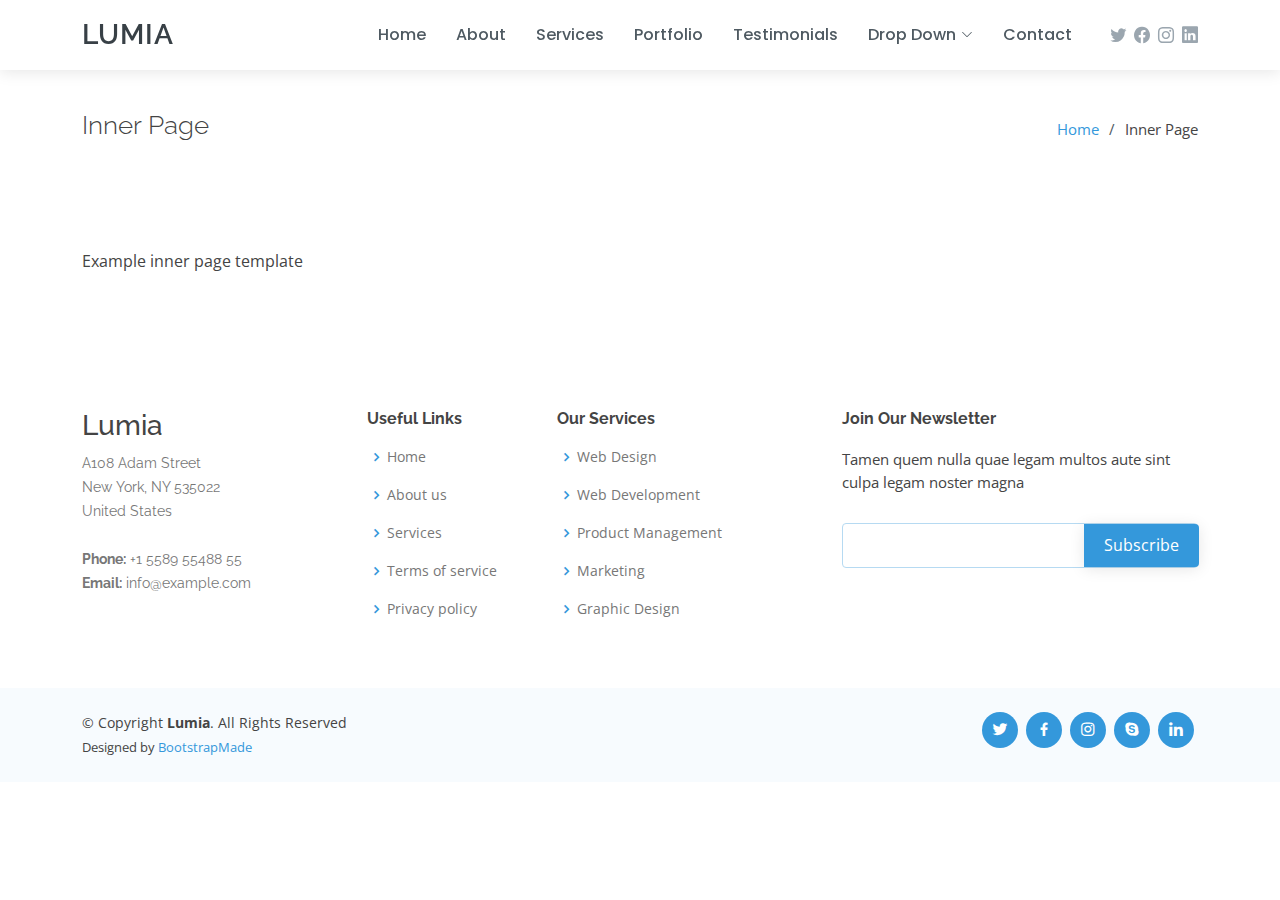
<file: Lumia/inner-page.html>
<!DOCTYPE html>
<html lang="en">

<head>
  <meta charset="utf-8">
  <meta content="width=device-width, initial-scale=1.0" name="viewport">

  <title>Inner Page - Lumia Bootstrap Template</title>
  <meta content="" name="description">
  <meta content="" name="keywords">

  <!-- Favicons -->
  <link href="assets/img/favicon.png" rel="icon">
  <link href="assets/img/apple-touch-icon.png" rel="apple-touch-icon">

  <!-- Google Fonts -->
  <link href="https://fonts.googleapis.com/css?family=Open+Sans:300,300i,400,400i,600,600i,700,700i|Raleway:300,300i,400,400i,500,500i,600,600i,700,700i|Poppins:300,300i,400,400i,500,500i,600,600i,700,700i" rel="stylesheet">

  <!-- Vendor CSS Files -->
  <link href="assets/vendor/bootstrap/css/bootstrap.min.css" rel="stylesheet">
  <link href="assets/vendor/bootstrap-icons/bootstrap-icons.css" rel="stylesheet">
  <link href="assets/vendor/boxicons/css/boxicons.min.css" rel="stylesheet">
  <link href="assets/vendor/glightbox/css/glightbox.min.css" rel="stylesheet">
  <link href="assets/vendor/swiper/swiper-bundle.min.css" rel="stylesheet">

  <!-- Template Main CSS File -->
  <link href="assets/css/style.css" rel="stylesheet">

  <!-- =======================================================
  * Template Name: Lumia - v4.5.0
  * Template URL: https://bootstrapmade.com/lumia-bootstrap-business-template/
  * Author: BootstrapMade.com
  * License: https://bootstrapmade.com/license/
  ======================================================== -->
</head>

<body>

  <!-- ======= Header ======= -->
  <header id="header" class="fixed-top d-flex align-items-center">
    <div class="container d-flex align-items-center">

      <div class="logo me-auto">
        <h1><a href="index.html">Lumia</a></h1>
        <!-- Uncomment below if you prefer to use an image logo -->
        <!-- <a href="index.html"><img src="assets/img/logo.png" alt="" class="img-fluid"></a>-->
      </div>

      <nav id="navbar" class="navbar order-last order-lg-0">
        <ul>
          <li><a class="nav-link scrollto " href="#hero">Home</a></li>
          <li><a class="nav-link scrollto" href="#about">About</a></li>
          <li><a class="nav-link scrollto" href="#services">Services</a></li>
          <li><a class="nav-link scrollto " href="#portfolio">Portfolio</a></li>
          <li><a class="nav-link scrollto" href="#testimonials">Testimonials</a></li>
          <li class="dropdown"><a href="#"><span>Drop Down</span> <i class="bi bi-chevron-down"></i></a>
            <ul>
              <li><a href="#">Drop Down 1</a></li>
              <li class="dropdown"><a href="#"><span>Deep Drop Down</span> <i class="bi bi-chevron-right"></i></a>
                <ul>
                  <li><a href="#">Deep Drop Down 1</a></li>
                  <li><a href="#">Deep Drop Down 2</a></li>
                  <li><a href="#">Deep Drop Down 3</a></li>
                  <li><a href="#">Deep Drop Down 4</a></li>
                  <li><a href="#">Deep Drop Down 5</a></li>
                </ul>
              </li>
              <li><a href="#">Drop Down 2</a></li>
              <li><a href="#">Drop Down 3</a></li>
              <li><a href="#">Drop Down 4</a></li>
            </ul>
          </li>
          <li><a class="nav-link scrollto" href="#contact">Contact</a></li>
        </ul>
        <i class="bi bi-list mobile-nav-toggle"></i>
      </nav><!-- .navbar -->

      <div class="header-social-links d-flex align-items-center">
        <a href="#" class="twitter"><i class="bi bi-twitter"></i></a>
        <a href="#" class="facebook"><i class="bi bi-facebook"></i></a>
        <a href="#" class="instagram"><i class="bi bi-instagram"></i></a>
        <a href="#" class="linkedin"><i class="bi bi-linkedin"></i></i></a>
      </div>

    </div>
  </header><!-- End Header -->

  <main id="main">

    <!-- ======= Breadcrumbs ======= -->
    <section class="breadcrumbs">
      <div class="container">

        <div class="d-flex justify-content-between align-items-center">
          <h2>Inner Page</h2>
          <ol>
            <li><a href="index.html">Home</a></li>
            <li>Inner Page</li>
          </ol>
        </div>

      </div>
    </section><!-- End Breadcrumbs -->

    <section class="inner-page">
      <div class="container">
        <p>
          Example inner page template
        </p>
      </div>
    </section>

  </main><!-- End #main -->

  <!-- ======= Footer ======= -->
  <footer id="footer">

    <div class="footer-top">
      <div class="container">
        <div class="row">

          <div class="col-lg-3 col-md-6 footer-contact">
            <h3>Lumia</h3>
            <p>
              A108 Adam Street <br>
              New York, NY 535022<br>
              United States <br><br>
              <strong>Phone:</strong> +1 5589 55488 55<br>
              <strong>Email:</strong> info@example.com<br>
            </p>
          </div>

          <div class="col-lg-2 col-md-6 footer-links">
            <h4>Useful Links</h4>
            <ul>
              <li><i class="bx bx-chevron-right"></i> <a href="#">Home</a></li>
              <li><i class="bx bx-chevron-right"></i> <a href="#">About us</a></li>
              <li><i class="bx bx-chevron-right"></i> <a href="#">Services</a></li>
              <li><i class="bx bx-chevron-right"></i> <a href="#">Terms of service</a></li>
              <li><i class="bx bx-chevron-right"></i> <a href="#">Privacy policy</a></li>
            </ul>
          </div>

          <div class="col-lg-3 col-md-6 footer-links">
            <h4>Our Services</h4>
            <ul>
              <li><i class="bx bx-chevron-right"></i> <a href="#">Web Design</a></li>
              <li><i class="bx bx-chevron-right"></i> <a href="#">Web Development</a></li>
              <li><i class="bx bx-chevron-right"></i> <a href="#">Product Management</a></li>
              <li><i class="bx bx-chevron-right"></i> <a href="#">Marketing</a></li>
              <li><i class="bx bx-chevron-right"></i> <a href="#">Graphic Design</a></li>
            </ul>
          </div>

          <div class="col-lg-4 col-md-6 footer-newsletter">
            <h4>Join Our Newsletter</h4>
            <p>Tamen quem nulla quae legam multos aute sint culpa legam noster magna</p>
            <form action="" method="post">
              <input type="email" name="email"><input type="submit" value="Subscribe">
            </form>
          </div>

        </div>
      </div>
    </div>

    <div class="container d-md-flex py-4">

      <div class="me-md-auto text-center text-md-start">
        <div class="copyright">
          &copy; Copyright <strong><span>Lumia</span></strong>. All Rights Reserved
        </div>
        <div class="credits">
          <!-- All the links in the footer should remain intact. -->
          <!-- You can delete the links only if you purchased the pro version. -->
          <!-- Licensing information: https://bootstrapmade.com/license/ -->
          <!-- Purchase the pro version with working PHP/AJAX contact form: https://bootstrapmade.com/lumia-bootstrap-business-template/ -->
          Designed by <a href="https://bootstrapmade.com/">BootstrapMade</a>
        </div>
      </div>
      <div class="social-links text-center text-md-right pt-3 pt-md-0">
        <a href="#" class="twitter"><i class="bx bxl-twitter"></i></a>
        <a href="#" class="facebook"><i class="bx bxl-facebook"></i></a>
        <a href="#" class="instagram"><i class="bx bxl-instagram"></i></a>
        <a href="#" class="google-plus"><i class="bx bxl-skype"></i></a>
        <a href="#" class="linkedin"><i class="bx bxl-linkedin"></i></a>
      </div>
    </div>
  </footer><!-- End Footer -->

  <a href="#" class="back-to-top d-flex align-items-center justify-content-center"><i class="bi bi-arrow-up-short"></i></a>

  <!-- Vendor JS Files -->
  <script src="assets/vendor/bootstrap/js/bootstrap.bundle.min.js"></script>
  <script src="assets/vendor/glightbox/js/glightbox.min.js"></script>
  <script src="assets/vendor/isotope-layout/isotope.pkgd.min.js"></script>
  <script src="assets/vendor/php-email-form/validate.js"></script>
  <script src="assets/vendor/purecounter/purecounter.js"></script>
  <script src="assets/vendor/swiper/swiper-bundle.min.js"></script>
  <script src="assets/vendor/waypoints/noframework.waypoints.js"></script>

  <!-- Template Main JS File -->
  <script src="assets/js/main.js"></script>

</body>

</html>
</file>
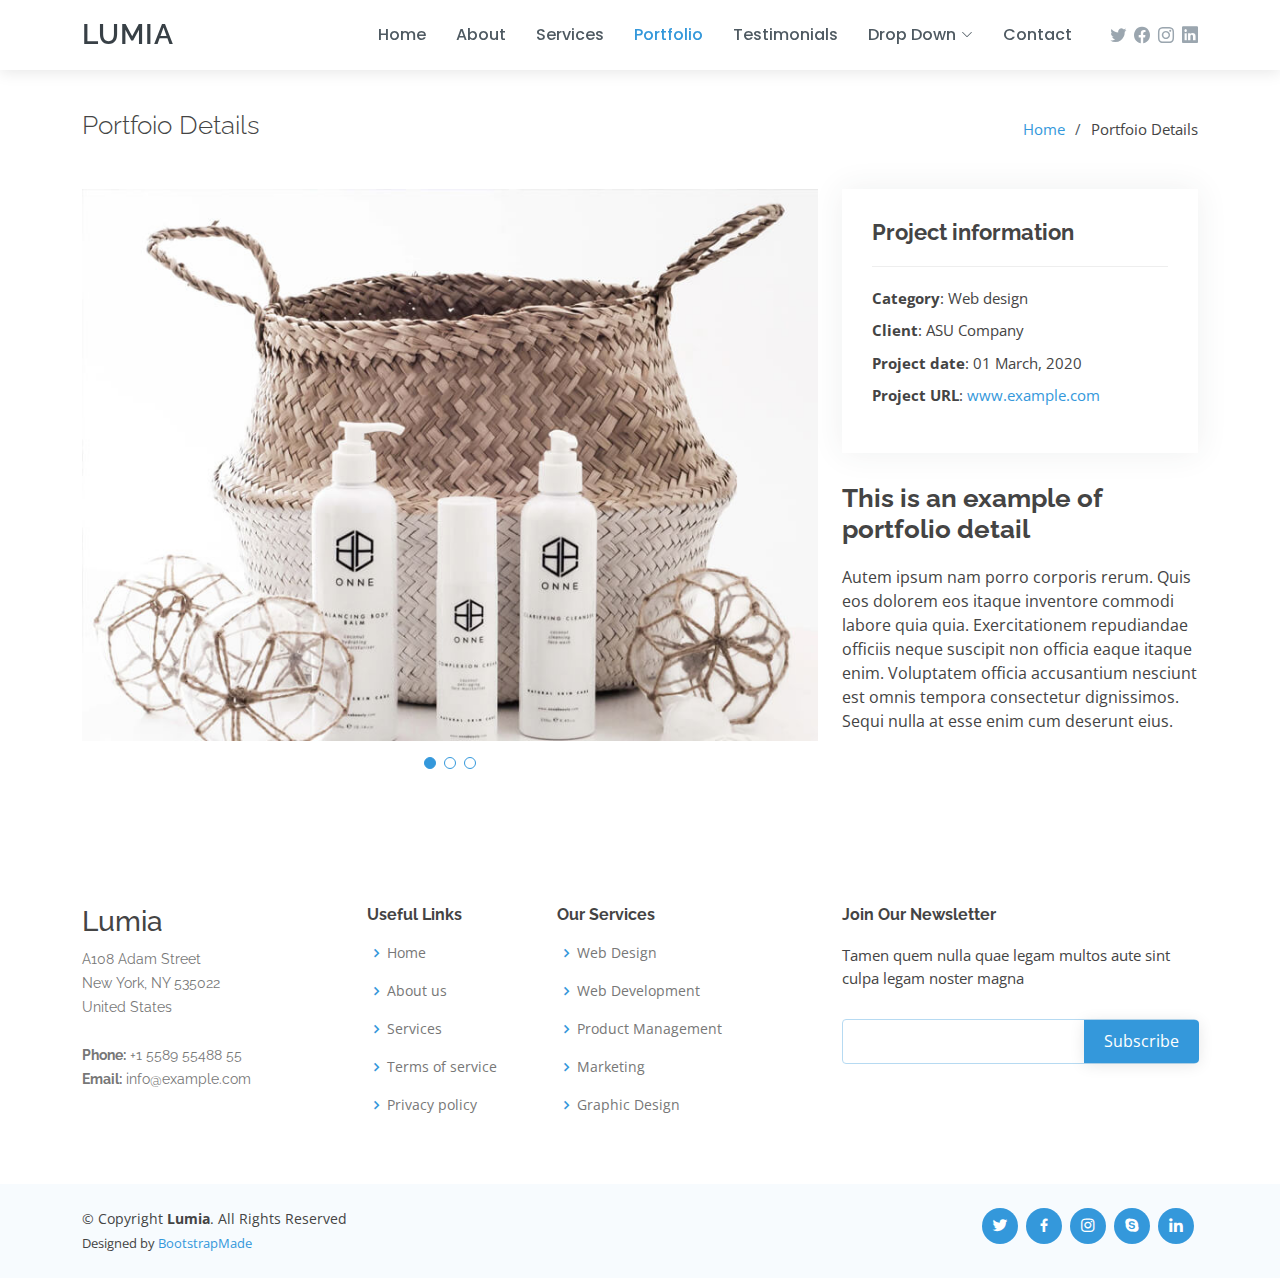
<file: Lumia/portfolio-details.html>
<!DOCTYPE html>
<html lang="en">

<head>
  <meta charset="utf-8">
  <meta content="width=device-width, initial-scale=1.0" name="viewport">

  <title>Portfolio Details - Lumia Bootstrap Template</title>
  <meta content="" name="description">
  <meta content="" name="keywords">

  <!-- Favicons -->
  <link href="assets/img/favicon.png" rel="icon">
  <link href="assets/img/apple-touch-icon.png" rel="apple-touch-icon">

  <!-- Google Fonts -->
  <link href="https://fonts.googleapis.com/css?family=Open+Sans:300,300i,400,400i,600,600i,700,700i|Raleway:300,300i,400,400i,500,500i,600,600i,700,700i|Poppins:300,300i,400,400i,500,500i,600,600i,700,700i" rel="stylesheet">

  <!-- Vendor CSS Files -->
  <link href="assets/vendor/bootstrap/css/bootstrap.min.css" rel="stylesheet">
  <link href="assets/vendor/bootstrap-icons/bootstrap-icons.css" rel="stylesheet">
  <link href="assets/vendor/boxicons/css/boxicons.min.css" rel="stylesheet">
  <link href="assets/vendor/glightbox/css/glightbox.min.css" rel="stylesheet">
  <link href="assets/vendor/swiper/swiper-bundle.min.css" rel="stylesheet">

  <!-- Template Main CSS File -->
  <link href="assets/css/style.css" rel="stylesheet">

  <!-- =======================================================
  * Template Name: Lumia - v4.5.0
  * Template URL: https://bootstrapmade.com/lumia-bootstrap-business-template/
  * Author: BootstrapMade.com
  * License: https://bootstrapmade.com/license/
  ======================================================== -->
</head>

<body>

  <!-- ======= Header ======= -->
  <header id="header" class="fixed-top d-flex align-items-center">
    <div class="container d-flex align-items-center">

      <div class="logo me-auto">
        <h1><a href="index.html">Lumia</a></h1>
        <!-- Uncomment below if you prefer to use an image logo -->
        <!-- <a href="index.html"><img src="assets/img/logo.png" alt="" class="img-fluid"></a>-->
      </div>

      <nav id="navbar" class="navbar order-last order-lg-0">
        <ul>
          <li><a class="nav-link scrollto " href="#hero">Home</a></li>
          <li><a class="nav-link scrollto" href="#about">About</a></li>
          <li><a class="nav-link scrollto" href="#services">Services</a></li>
          <li><a class="nav-link scrollto active" href="#portfolio">Portfolio</a></li>
          <li><a class="nav-link scrollto" href="#testimonials">Testimonials</a></li>
          <li class="dropdown"><a href="#"><span>Drop Down</span> <i class="bi bi-chevron-down"></i></a>
            <ul>
              <li><a href="#">Drop Down 1</a></li>
              <li class="dropdown"><a href="#"><span>Deep Drop Down</span> <i class="bi bi-chevron-right"></i></a>
                <ul>
                  <li><a href="#">Deep Drop Down 1</a></li>
                  <li><a href="#">Deep Drop Down 2</a></li>
                  <li><a href="#">Deep Drop Down 3</a></li>
                  <li><a href="#">Deep Drop Down 4</a></li>
                  <li><a href="#">Deep Drop Down 5</a></li>
                </ul>
              </li>
              <li><a href="#">Drop Down 2</a></li>
              <li><a href="#">Drop Down 3</a></li>
              <li><a href="#">Drop Down 4</a></li>
            </ul>
          </li>
          <li><a class="nav-link scrollto" href="#contact">Contact</a></li>
        </ul>
        <i class="bi bi-list mobile-nav-toggle"></i>
      </nav><!-- .navbar -->

      <div class="header-social-links d-flex align-items-center">
        <a href="#" class="twitter"><i class="bi bi-twitter"></i></a>
        <a href="#" class="facebook"><i class="bi bi-facebook"></i></a>
        <a href="#" class="instagram"><i class="bi bi-instagram"></i></a>
        <a href="#" class="linkedin"><i class="bi bi-linkedin"></i></i></a>
      </div>

    </div>
  </header><!-- End Header -->

  <main id="main">

    <!-- ======= Breadcrumbs ======= -->
    <section id="breadcrumbs" class="breadcrumbs">
      <div class="container">

        <div class="d-flex justify-content-between align-items-center">
          <h2>Portfoio Details</h2>
          <ol>
            <li><a href="index.html">Home</a></li>
            <li>Portfoio Details</li>
          </ol>
        </div>

      </div>
    </section><!-- End Breadcrumbs -->

    <!-- ======= Portfolio Details Section ======= -->
    <section id="portfolio-details" class="portfolio-details">
      <div class="container">

        <div class="row gy-4">

          <div class="col-lg-8">
            <div class="portfolio-details-slider swiper">
              <div class="swiper-wrapper align-items-center">

                <div class="swiper-slide">
                  <img src="assets/img/portfolio/portfolio-1.jpg" alt="">
                </div>

                <div class="swiper-slide">
                  <img src="assets/img/portfolio/portfolio-2.jpg" alt="">
                </div>

                <div class="swiper-slide">
                  <img src="assets/img/portfolio/portfolio-3.jpg" alt="">
                </div>

              </div>
              <div class="swiper-pagination"></div>
            </div>
          </div>

          <div class="col-lg-4">
            <div class="portfolio-info">
              <h3>Project information</h3>
              <ul>
                <li><strong>Category</strong>: Web design</li>
                <li><strong>Client</strong>: ASU Company</li>
                <li><strong>Project date</strong>: 01 March, 2020</li>
                <li><strong>Project URL</strong>: <a href="#">www.example.com</a></li>
              </ul>
            </div>
            <div class="portfolio-description">
              <h2>This is an example of portfolio detail</h2>
              <p>
                Autem ipsum nam porro corporis rerum. Quis eos dolorem eos itaque inventore commodi labore quia quia. Exercitationem repudiandae officiis neque suscipit non officia eaque itaque enim. Voluptatem officia accusantium nesciunt est omnis tempora consectetur dignissimos. Sequi nulla at esse enim cum deserunt eius.
              </p>
            </div>
          </div>

        </div>

      </div>
    </section><!-- End Portfolio Details Section -->

  </main><!-- End #main -->

  <!-- ======= Footer ======= -->
  <footer id="footer">

    <div class="footer-top">
      <div class="container">
        <div class="row">

          <div class="col-lg-3 col-md-6 footer-contact">
            <h3>Lumia</h3>
            <p>
              A108 Adam Street <br>
              New York, NY 535022<br>
              United States <br><br>
              <strong>Phone:</strong> +1 5589 55488 55<br>
              <strong>Email:</strong> info@example.com<br>
            </p>
          </div>

          <div class="col-lg-2 col-md-6 footer-links">
            <h4>Useful Links</h4>
            <ul>
              <li><i class="bx bx-chevron-right"></i> <a href="#">Home</a></li>
              <li><i class="bx bx-chevron-right"></i> <a href="#">About us</a></li>
              <li><i class="bx bx-chevron-right"></i> <a href="#">Services</a></li>
              <li><i class="bx bx-chevron-right"></i> <a href="#">Terms of service</a></li>
              <li><i class="bx bx-chevron-right"></i> <a href="#">Privacy policy</a></li>
            </ul>
          </div>

          <div class="col-lg-3 col-md-6 footer-links">
            <h4>Our Services</h4>
            <ul>
              <li><i class="bx bx-chevron-right"></i> <a href="#">Web Design</a></li>
              <li><i class="bx bx-chevron-right"></i> <a href="#">Web Development</a></li>
              <li><i class="bx bx-chevron-right"></i> <a href="#">Product Management</a></li>
              <li><i class="bx bx-chevron-right"></i> <a href="#">Marketing</a></li>
              <li><i class="bx bx-chevron-right"></i> <a href="#">Graphic Design</a></li>
            </ul>
          </div>

          <div class="col-lg-4 col-md-6 footer-newsletter">
            <h4>Join Our Newsletter</h4>
            <p>Tamen quem nulla quae legam multos aute sint culpa legam noster magna</p>
            <form action="" method="post">
              <input type="email" name="email"><input type="submit" value="Subscribe">
            </form>
          </div>

        </div>
      </div>
    </div>

    <div class="container d-md-flex py-4">

      <div class="me-md-auto text-center text-md-start">
        <div class="copyright">
          &copy; Copyright <strong><span>Lumia</span></strong>. All Rights Reserved
        </div>
        <div class="credits">
          <!-- All the links in the footer should remain intact. -->
          <!-- You can delete the links only if you purchased the pro version. -->
          <!-- Licensing information: https://bootstrapmade.com/license/ -->
          <!-- Purchase the pro version with working PHP/AJAX contact form: https://bootstrapmade.com/lumia-bootstrap-business-template/ -->
          Designed by <a href="https://bootstrapmade.com/">BootstrapMade</a>
        </div>
      </div>
      <div class="social-links text-center text-md-right pt-3 pt-md-0">
        <a href="#" class="twitter"><i class="bx bxl-twitter"></i></a>
        <a href="#" class="facebook"><i class="bx bxl-facebook"></i></a>
        <a href="#" class="instagram"><i class="bx bxl-instagram"></i></a>
        <a href="#" class="google-plus"><i class="bx bxl-skype"></i></a>
        <a href="#" class="linkedin"><i class="bx bxl-linkedin"></i></a>
      </div>
    </div>
  </footer><!-- End Footer -->

  <a href="#" class="back-to-top d-flex align-items-center justify-content-center"><i class="bi bi-arrow-up-short"></i></a>

  <!-- Vendor JS Files -->
  <script src="assets/vendor/bootstrap/js/bootstrap.bundle.min.js"></script>
  <script src="assets/vendor/glightbox/js/glightbox.min.js"></script>
  <script src="assets/vendor/isotope-layout/isotope.pkgd.min.js"></script>
  <script src="assets/vendor/php-email-form/validate.js"></script>
  <script src="assets/vendor/purecounter/purecounter.js"></script>
  <script src="assets/vendor/swiper/swiper-bundle.min.js"></script>
  <script src="assets/vendor/waypoints/noframework.waypoints.js"></script>

  <!-- Template Main JS File -->
  <script src="assets/js/main.js"></script>

</body>

</html>
</file>
<file: Lumia/assets/css/style.css>
/**
* Template Name: Lumia - v4.5.0
* Template URL: https://bootstrapmade.com/lumia-bootstrap-business-template/
* Author: BootstrapMade.com
* License: https://bootstrapmade.com/license/
*/

/*--------------------------------------------------------------
# General
--------------------------------------------------------------*/
body {
  font-family: "Open Sans", sans-serif;
  color: #444444;
}

a {
  color: #3498db;
  text-decoration: none;
}

a:hover {
  color: #5faee3;
  text-decoration: none;
}

h1, h2, h3, h4, h5, h6 {
  font-family: "Raleway", sans-serif;
}

/*--------------------------------------------------------------
# Back to top button
--------------------------------------------------------------*/
.back-to-top {
  position: fixed;
  visibility: hidden;
  opacity: 0;
  right: 15px;
  bottom: 15px;
  z-index: 996;
  background: #3498db;
  width: 40px;
  height: 40px;
  border-radius: 4px;
  transition: all 0.4s;
}
.back-to-top i {
  font-size: 28px;
  color: #fff;
  line-height: 0;
}
.back-to-top:hover {
  background: #57aae1;
  color: #fff;
}
.back-to-top.active {
  visibility: visible;
  opacity: 1;
}

/*--------------------------------------------------------------
# Header
--------------------------------------------------------------*/
#header {
  height: 70px;
  transition: all 0.5s;
  z-index: 997;
  transition: all 0.5s;
  background: #fff;
  box-shadow: 0px 2px 15px rgba(0, 0, 0, 0.1);
}
#header .logo h1 {
  font-size: 28px;
  margin: 0;
  font-weight: 600;
  letter-spacing: 1px;
  text-transform: uppercase;
  color: #384046;
}
#header .logo h1 a, #header .logo h1 a:hover {
  color: #384046;
  text-decoration: none;
}
#header .logo img {
  max-height: 40px;
}

/*--------------------------------------------------------------
# Header Social Links
--------------------------------------------------------------*/
.header-social-links {
  margin: 0 0 0 30px;
}
.header-social-links a {
  color: #9ba6af;
  padding-left: 8px;
  display: inline-block;
  line-height: 0px;
  transition: 0.3s;
}
.header-social-links a i {
  line-height: 0;
}
.header-social-links a:hover {
  color: #3498db;
}
@media (max-width: 768px) {
  .header-social-links {
    margin: 0 15px 0 0;
  }
}

/*--------------------------------------------------------------
# Navigation Menu
--------------------------------------------------------------*/
/**
* Desktop Navigation 
*/
.navbar {
  padding: 0;
}
.navbar ul {
  margin: 0;
  padding: 0;
  display: flex;
  list-style: none;
  align-items: center;
}
.navbar li {
  position: relative;
}
.navbar a, .navbar a:focus {
  display: flex;
  align-items: center;
  justify-content: space-between;
  padding: 10px 0 10px 30px;
  font-family: "Poppins", sans-serif;
  font-size: 16px;
  font-weight: 500;
  color: #4f5a62;
  white-space: nowrap;
  transition: 0.3s;
}
.navbar a i, .navbar a:focus i {
  font-size: 12px;
  line-height: 0;
  margin-left: 5px;
}
.navbar a:hover, .navbar .active, .navbar .active:focus, .navbar li:hover > a {
  color: #3498db;
}
.navbar .dropdown ul {
  display: block;
  position: absolute;
  left: 14px;
  top: calc(100% + 30px);
  margin: 0;
  padding: 10px 0;
  z-index: 99;
  opacity: 0;
  visibility: hidden;
  background: #fff;
  box-shadow: 0px 0px 30px rgba(127, 137, 161, 0.25);
  transition: 0.3s;
}
.navbar .dropdown ul li {
  min-width: 200px;
}
.navbar .dropdown ul a {
  padding: 10px 20px;
  font-size: 14px;
  font-weight: 400;
  color: #21262a;
}
.navbar .dropdown ul a i {
  font-size: 12px;
}
.navbar .dropdown ul a:hover, .navbar .dropdown ul .active:hover, .navbar .dropdown ul li:hover > a {
  color: #3498db;
}
.navbar .dropdown:hover > ul {
  opacity: 1;
  top: 100%;
  visibility: visible;
}
.navbar .dropdown .dropdown ul {
  top: 0;
  left: calc(100% - 30px);
  visibility: hidden;
}
.navbar .dropdown .dropdown:hover > ul {
  opacity: 1;
  top: 0;
  left: 100%;
  visibility: visible;
}
@media (max-width: 1366px) {
  .navbar .dropdown .dropdown ul {
    left: -90%;
  }
  .navbar .dropdown .dropdown:hover > ul {
    left: -100%;
  }
}

/**
* Mobile Navigation 
*/
.mobile-nav-toggle {
  color: #384046;
  font-size: 28px;
  cursor: pointer;
  display: none;
  line-height: 0;
  transition: 0.5s;
}
.mobile-nav-toggle.bi-x {
  color: #fff;
}

@media (max-width: 991px) {
  .mobile-nav-toggle {
    display: block;
  }

  .navbar ul {
    display: none;
  }
}
.navbar-mobile {
  position: fixed;
  overflow: hidden;
  top: 0;
  right: 0;
  left: 0;
  bottom: 0;
  background: rgba(33, 38, 42, 0.9);
  transition: 0.3s;
  z-index: 999;
}
.navbar-mobile .mobile-nav-toggle {
  position: absolute;
  top: 15px;
  right: 15px;
}
.navbar-mobile ul {
  display: block;
  position: absolute;
  top: 55px;
  right: 15px;
  bottom: 15px;
  left: 15px;
  padding: 10px 0;
  background-color: #fff;
  overflow-y: auto;
  transition: 0.3s;
}
.navbar-mobile a, .navbar-mobile a:focus {
  padding: 10px 20px;
  font-size: 15px;
  color: #384046;
}
.navbar-mobile a:hover, .navbar-mobile .active, .navbar-mobile li:hover > a {
  color: #3498db;
}
.navbar-mobile .getstarted, .navbar-mobile .getstarted:focus {
  margin: 15px;
}
.navbar-mobile .dropdown ul {
  position: static;
  display: none;
  margin: 10px 20px;
  padding: 10px 0;
  z-index: 99;
  opacity: 1;
  visibility: visible;
  background: #fff;
  box-shadow: 0px 0px 30px rgba(127, 137, 161, 0.25);
}
.navbar-mobile .dropdown ul li {
  min-width: 200px;
}
.navbar-mobile .dropdown ul a {
  padding: 10px 20px;
}
.navbar-mobile .dropdown ul a i {
  font-size: 12px;
}
.navbar-mobile .dropdown ul a:hover, .navbar-mobile .dropdown ul .active:hover, .navbar-mobile .dropdown ul li:hover > a {
  color: #3498db;
}
.navbar-mobile .dropdown > .dropdown-active {
  display: block;
}

/*--------------------------------------------------------------
# Hero Section
--------------------------------------------------------------*/
#hero {
  width: 100%;
  height: 60vh;
  background: url("../img/hero-bg.jpg") center center;
  background-size: cover;
  position: relative;
  margin-top: 70px;
  padding: 0;
}
#hero:before {
  content: "";
  background: rgba(56, 64, 70, 0.7);
  position: absolute;
  bottom: 0;
  top: 0;
  left: 0;
  right: 0;
}
#hero .container {
  z-index: 2;
}
#hero h1 {
  margin: 0 0 10px 0;
  font-size: 48px;
  font-weight: 700;
  line-height: 56px;
  color: #fff;
}
#hero h1 span {
  border-bottom: 4px solid #3498db;
}
#hero h2 {
  color: rgba(255, 255, 255, 0.8);
  margin-bottom: 30px;
  font-size: 24px;
}
#hero .btn-get-started {
  font-family: "Poppins", sans-serif;
  font-weight: 400;
  font-size: 13px;
  letter-spacing: 2px;
  display: inline-block;
  padding: 12px 28px;
  border-radius: 4px;
  transition: ease-in-out 0.3s;
  color: #fff;
  background: #3498db;
  text-transform: uppercase;
}
#hero .btn-get-started:hover {
  background: #4ea5e0;
}
@media (max-width: 992px) {
  #hero {
    height: calc(100vh - 70px);
  }
}
@media (max-width: 768px) {
  #hero h1 {
    font-size: 30px;
    line-height: 36px;
  }
  #hero h2 {
    font-size: 18px;
    line-height: 24px;
    margin-bottom: 30px;
  }
}

/*--------------------------------------------------------------
# Sections General
--------------------------------------------------------------*/
section {
  padding: 60px 0;
}

.section-bg {
  background-color: #f7fbfe;
}

.section-title {
  text-align: center;
  padding-bottom: 30px;
}
.section-title h2 {
  font-size: 32px;
  font-weight: 600;
  margin-bottom: 20px;
  padding-bottom: 20px;
  position: relative;
}
.section-title h2::before {
  content: "";
  position: absolute;
  display: block;
  width: 120px;
  height: 1px;
  background: #ddd;
  bottom: 1px;
  left: calc(50% - 60px);
}
.section-title h2::after {
  content: "";
  position: absolute;
  display: block;
  width: 40px;
  height: 3px;
  background: #3498db;
  bottom: 0;
  left: calc(50% - 20px);
}
.section-title p {
  margin-bottom: 0;
}

/*--------------------------------------------------------------
# What We Do
--------------------------------------------------------------*/
.what-we-do .icon-box {
  text-align: center;
  padding: 30px 20px;
  transition: all ease-in-out 0.3s;
  background: #fff;
}
.what-we-do .icon-box .icon {
  margin: 0 auto;
  width: 64px;
  height: 64px;
  background: #eaf4fb;
  border-radius: 50px;
  display: flex;
  align-items: center;
  justify-content: center;
  margin-bottom: 20px;
  transition: ease-in-out 0.3s;
}
.what-we-do .icon-box .icon i {
  color: #3498db;
  font-size: 28px;
}
.what-we-do .icon-box h4 {
  font-weight: 700;
  margin-bottom: 15px;
  font-size: 24px;
}
.what-we-do .icon-box h4 a {
  color: #384046;
  transition: ease-in-out 0.3s;
}
.what-we-do .icon-box p {
  line-height: 24px;
  font-size: 14px;
  margin-bottom: 0;
}
.what-we-do .icon-box:hover {
  border-color: #fff;
  box-shadow: 0px 0 25px 0 rgba(0, 0, 0, 0.1);
}
.what-we-do .icon-box:hover h4 a, .what-we-do .icon-box:hover .icon i {
  color: #3498db;
}

/*--------------------------------------------------------------
# About
--------------------------------------------------------------*/
.about {
  padding: 10px 0;
}
.about h3 {
  font-weight: 600;
  font-size: 32px;
}
.about ul {
  list-style: none;
  padding: 0;
  font-size: 15px;
}
.about ul li + li {
  margin-top: 10px;
}
.about ul li {
  position: relative;
  padding-left: 26px;
}
.about ul i {
  position: absolute;
  left: 0;
  top: 0;
  font-size: 22px;
  color: #3498db;
}
.about .icon-boxes {
  padding-top: 10px;
}
.about .icon-boxes h4 {
  font-size: 20px;
  font-weight: 700;
  margin-top: 5px;
}
.about .icon-boxes i {
  font-size: 48px;
  color: #3498db;
}
.about .icon-boxes p {
  font-size: 15px;
  color: #848484;
}

/*--------------------------------------------------------------
# Skills
--------------------------------------------------------------*/
.skills .progress {
  height: 60px;
  display: block;
  background: none;
  border-radius: 0;
}
.skills .progress .skill {
  padding: 10px 0;
  margin: 0 0 6px 0;
  text-transform: uppercase;
  display: block;
  font-weight: 600;
  font-family: "Poppins", sans-serif;
  color: #384046;
}
.skills .progress .skill .val {
  float: right;
  font-style: normal;
}
.skills .progress-bar-wrap {
  background: #e8eaec;
}
.skills .progress-bar {
  width: 1px;
  height: 10px;
  transition: 0.9s;
  background-color: #5faee3;
}

/*--------------------------------------------------------------
# Counts
--------------------------------------------------------------*/
.counts {
  background: white;
  padding: 30px 0 40px 0;
}
.counts .count-box {
  padding: 30px 30px 25px 30px;
  width: 100%;
  position: relative;
  text-align: center;
  background: #fff;
}
.counts .count-box i {
  position: absolute;
  top: -25px;
  left: 50%;
  transform: translateX(-50%);
  font-size: 20px;
  background: #3498db;
  padding: 12px;
  color: #fff;
  border-radius: 50px;
  display: inline-flex;
  align-items: center;
  justify-content: center;
  width: 48px;
  height: 48px;
}
.counts .count-box span {
  font-size: 36px;
  display: block;
  font-weight: 600;
  color: #124364;
}
.counts .count-box p {
  padding: 0;
  margin: 0;
  font-family: "Raleway", sans-serif;
  font-size: 14px;
}

/*--------------------------------------------------------------
# Services
--------------------------------------------------------------*/
.services .icon-box {
  padding: 30px;
  border-radius: 6px;
  background: #fff;
  transition: ease-in-out 0.3s;
}
.services .icon-box i {
  float: left;
  color: #3498db;
  font-size: 40px;
  line-height: 0;
}
.services .icon-box h4 {
  margin-left: 70px;
  font-weight: 700;
  margin-bottom: 15px;
  font-size: 18px;
}
.services .icon-box h4 a {
  color: #384046;
  transition: 0.3s;
}
.services .icon-box p {
  margin-left: 70px;
  line-height: 24px;
  font-size: 14px;
}
.services .icon-box:hover {
  box-shadow: 0px 2px 22px rgba(0, 0, 0, 0.08);
}
.services .icon-box:hover h4 a {
  color: #3498db;
}

/*--------------------------------------------------------------
# Portfolio
--------------------------------------------------------------*/
.portfolio {
  padding: 60px 0;
}
.portfolio #portfolio-flters {
  padding: 0;
  margin: 0 0 35px 0;
  list-style: none;
  text-align: center;
}
.portfolio #portfolio-flters li {
  cursor: pointer;
  margin: 0 15px 15px 0;
  display: inline-block;
  padding: 10px 20px;
  font-size: 12px;
  line-height: 20px;
  color: #444444;
  border-radius: 4px;
  text-transform: uppercase;
  background: #fff;
  margin-bottom: 5px;
  transition: all 0.3s ease-in-out;
}
.portfolio #portfolio-flters li:hover, .portfolio #portfolio-flters li.filter-active {
  background: #3498db;
  color: #fff;
}
.portfolio #portfolio-flters li:last-child {
  margin-right: 0;
}
.portfolio .portfolio-wrap {
  box-shadow: 0px 2px 12px rgba(0, 0, 0, 0.08);
  transition: 0.3s;
}
.portfolio .portfolio-wrap:hover {
  box-shadow: 0px 4px 14px rgba(0, 0, 0, 0.16);
}
.portfolio .portfolio-item {
  position: relative;
  height: 360px;
  overflow: hidden;
}
.portfolio .portfolio-item figure {
  background: #000;
  overflow: hidden;
  height: 240px;
  position: relative;
  border-radius: 4px 4px 0 0;
  margin: 0;
}
.portfolio .portfolio-item figure:hover img {
  opacity: 0.4;
  transition: 0.4s;
}
.portfolio .portfolio-item figure .link-preview, .portfolio .portfolio-item figure .link-details {
  position: absolute;
  display: flex;
  align-items: center;
  justify-content: center;
  opacity: 0;
  line-height: 0;
  text-align: center;
  width: 36px;
  height: 36px;
  background: #fff;
  border-radius: 50%;
  transition: all 0.2s linear;
  overflow: hidden;
  font-size: 20px;
}
.portfolio .portfolio-item figure .link-preview i, .portfolio .portfolio-item figure .link-details i {
  color: #384046;
  line-height: 0;
}
.portfolio .portfolio-item figure .link-preview:hover, .portfolio .portfolio-item figure .link-details:hover {
  background: #3498db;
}
.portfolio .portfolio-item figure .link-preview:hover i, .portfolio .portfolio-item figure .link-details:hover i {
  color: #fff;
}
.portfolio .portfolio-item figure .link-preview {
  left: calc(50% - 38px);
  top: calc(50% - 18px);
}
.portfolio .portfolio-item figure .link-details {
  right: calc(50% - 38px);
  top: calc(50% - 18px);
}
.portfolio .portfolio-item figure:hover .link-preview {
  opacity: 1;
  left: calc(50% - 44px);
}
.portfolio .portfolio-item figure:hover .link-details {
  opacity: 1;
  right: calc(50% - 44px);
}
.portfolio .portfolio-item .portfolio-info {
  background: #fff;
  text-align: center;
  padding: 30px;
  height: 90px;
  border-radius: 0 0 3px 3px;
}
.portfolio .portfolio-item .portfolio-info h4 {
  font-size: 18px;
  line-height: 1px;
  font-weight: 700;
  margin-bottom: 18px;
  padding-bottom: 0;
}
.portfolio .portfolio-item .portfolio-info h4 a {
  color: #333;
}
.portfolio .portfolio-item .portfolio-info h4 a:hover {
  color: #3498db;
}
.portfolio .portfolio-item .portfolio-info p {
  padding: 0;
  margin: 0;
  color: #b8b8b8;
  font-weight: 500;
  font-size: 14px;
  text-transform: uppercase;
}

/*--------------------------------------------------------------
# Portfolio Details
--------------------------------------------------------------*/
.portfolio-details {
  padding-top: 0;
}
.portfolio-details .portfolio-details-slider img {
  width: 100%;
}
.portfolio-details .portfolio-details-slider .swiper-pagination {
  margin-top: 20px;
  position: relative;
}
.portfolio-details .portfolio-details-slider .swiper-pagination .swiper-pagination-bullet {
  width: 12px;
  height: 12px;
  background-color: #fff;
  opacity: 1;
  border: 1px solid #3498db;
}
.portfolio-details .portfolio-details-slider .swiper-pagination .swiper-pagination-bullet-active {
  background-color: #3498db;
}
.portfolio-details .portfolio-info {
  padding: 30px;
  box-shadow: 0px 0 30px rgba(56, 64, 70, 0.08);
}
.portfolio-details .portfolio-info h3 {
  font-size: 22px;
  font-weight: 700;
  margin-bottom: 20px;
  padding-bottom: 20px;
  border-bottom: 1px solid #eee;
}
.portfolio-details .portfolio-info ul {
  list-style: none;
  padding: 0;
  font-size: 15px;
}
.portfolio-details .portfolio-info ul li + li {
  margin-top: 10px;
}
.portfolio-details .portfolio-description {
  padding-top: 30px;
}
.portfolio-details .portfolio-description h2 {
  font-size: 26px;
  font-weight: 700;
  margin-bottom: 20px;
}
.portfolio-details .portfolio-description p {
  padding: 0;
}

/*--------------------------------------------------------------
# Testimonials
--------------------------------------------------------------*/
.testimonials .testimonials-carousel, .testimonials .testimonials-slider {
  overflow: hidden;
}
.testimonials .testimonial-item {
  box-sizing: content-box;
  padding: 30px 30px 0 30px;
  margin: 30px 15px;
  text-align: center;
  min-height: 350px;
  box-shadow: 0px 2px 12px rgba(0, 0, 0, 0.08);
  background: #fff;
}
.testimonials .testimonial-item .testimonial-img {
  width: 90px;
  border-radius: 50%;
  border: 4px solid #fff;
  margin: 0 auto;
}
.testimonials .testimonial-item h3 {
  font-size: 18px;
  font-weight: bold;
  margin: 10px 0 5px 0;
  color: #111;
}
.testimonials .testimonial-item h4 {
  font-size: 14px;
  color: #999;
  margin: 0;
}
.testimonials .testimonial-item .quote-icon-left, .testimonials .testimonial-item .quote-icon-right {
  color: #e1f0fa;
  font-size: 26px;
}
.testimonials .testimonial-item .quote-icon-left {
  display: inline-block;
  left: -5px;
  position: relative;
}
.testimonials .testimonial-item .quote-icon-right {
  display: inline-block;
  right: -5px;
  position: relative;
  top: 10px;
}
.testimonials .testimonial-item p {
  font-style: italic;
  margin: 0 auto 15px auto;
}
.testimonials .swiper-pagination {
  margin-top: 20px;
  position: relative;
}
.testimonials .swiper-pagination .swiper-pagination-bullet {
  width: 12px;
  height: 12px;
  background-color: #fff;
  opacity: 1;
  border: 1px solid #3498db;
}
.testimonials .swiper-pagination .swiper-pagination-bullet-active {
  background-color: #3498db;
}

/*--------------------------------------------------------------
# Team
--------------------------------------------------------------*/
.team .member {
  text-align: center;
  margin-bottom: 20px;
  box-shadow: 0px 0px 12px 0px rgba(0, 0, 0, 0.1);
  padding: 30px 20px;
  background: #fff;
}
.team .member img {
  max-width: 60%;
  border-radius: 50%;
  margin: 0 0 30px 0;
}
.team .member h4 {
  font-weight: 700;
  margin-bottom: 2px;
  font-size: 18px;
}
.team .member span {
  font-style: italic;
  display: block;
  font-size: 13px;
}
.team .member p {
  padding-top: 10px;
  font-size: 14px;
  font-style: italic;
  color: #aaaaaa;
}
.team .member .social {
  margin-top: 15px;
}
.team .member .social a {
  color: #919191;
  transition: 0.3s;
}
.team .member .social a:hover {
  color: #3498db;
}
.team .member .social i {
  font-size: 18px;
  margin: 0 2px;
}

/*--------------------------------------------------------------
# Contact
--------------------------------------------------------------*/
.contact .info-wrap {
  padding: 30px;
  background: #fff;
  border-radius: 4px;
}
.contact .info i {
  font-size: 20px;
  color: #3498db;
  float: left;
  width: 44px;
  height: 44px;
  background: #eaf4fb;
  display: flex;
  justify-content: center;
  align-items: center;
  border-radius: 50px;
  transition: all 0.3s ease-in-out;
}
.contact .info h4 {
  padding: 0 0 0 60px;
  font-size: 22px;
  font-weight: 600;
  margin-bottom: 5px;
  color: #384046;
}
.contact .info p {
  padding: 0 0 0 60px;
  margin-bottom: 0;
  font-size: 14px;
  color: #65747f;
}
.contact .info:hover i {
  background: #3498db;
  color: #fff;
}
.contact .php-email-form {
  width: 100%;
  padding: 30px;
  background: #fff;
  border-radius: 4px;
}
.contact .php-email-form .form-group {
  padding-bottom: 8px;
}
.contact .php-email-form .validate {
  display: none;
  color: red;
  margin: 0 0 15px 0;
  font-weight: 400;
  font-size: 13px;
}
.contact .php-email-form .error-message {
  display: none;
  color: #fff;
  background: #ed3c0d;
  text-align: left;
  padding: 15px;
  font-weight: 600;
}
.contact .php-email-form .error-message br + br {
  margin-top: 25px;
}
.contact .php-email-form .sent-message {
  display: none;
  color: #fff;
  background: #18d26e;
  text-align: center;
  padding: 15px;
  font-weight: 600;
}
.contact .php-email-form .loading {
  display: none;
  background: #fff;
  text-align: center;
  padding: 15px;
}
.contact .php-email-form .loading:before {
  content: "";
  display: inline-block;
  border-radius: 50%;
  width: 24px;
  height: 24px;
  margin: 0 10px -6px 0;
  border: 3px solid #18d26e;
  border-top-color: #eee;
  -webkit-animation: animate-loading 1s linear infinite;
  animation: animate-loading 1s linear infinite;
}
.contact .php-email-form input, .contact .php-email-form textarea {
  border-radius: 0;
  box-shadow: none;
  font-size: 14px;
}
.contact .php-email-form input {
  height: 44px;
}
.contact .php-email-form textarea {
  padding: 10px 12px;
}
.contact .php-email-form button[type=submit] {
  background: #3498db;
  border: 0;
  padding: 10px 24px;
  color: #fff;
  transition: 0.4s;
  border-radius: 4px;
}
.contact .php-email-form button[type=submit]:hover {
  background: #5faee3;
}
@-webkit-keyframes animate-loading {
  0% {
    transform: rotate(0deg);
  }
  100% {
    transform: rotate(360deg);
  }
}
@keyframes animate-loading {
  0% {
    transform: rotate(0deg);
  }
  100% {
    transform: rotate(360deg);
  }
}

/*--------------------------------------------------------------
# Breadcrumbs
--------------------------------------------------------------*/
.breadcrumbs {
  padding: 40px 0;
  margin-top: 70px;
}
.breadcrumbs h2 {
  font-size: 26px;
  font-weight: 300;
}
.breadcrumbs ol {
  display: flex;
  flex-wrap: wrap;
  list-style: none;
  padding: 0;
  margin: 0;
  font-size: 15px;
}
.breadcrumbs ol li + li {
  padding-left: 10px;
}
.breadcrumbs ol li + li::before {
  display: inline-block;
  padding-right: 10px;
  color: #4f5a62;
  content: "/";
}
@media (max-width: 768px) {
  .breadcrumbs .d-flex {
    display: block !important;
  }
  .breadcrumbs ol {
    display: block;
  }
  .breadcrumbs ol li {
    display: inline-block;
  }
}

/*--------------------------------------------------------------
# Footer
--------------------------------------------------------------*/
#footer {
  color: #444444;
  font-size: 14px;
  background: #f7fbfe;
}
#footer .footer-top {
  padding: 60px 0 30px 0;
  background: #fff;
}
#footer .footer-top .footer-contact {
  margin-bottom: 30px;
}
#footer .footer-top .footer-contact h4 {
  font-size: 22px;
  margin: 0 0 30px 0;
  padding: 2px 0 2px 0;
  line-height: 1;
  font-weight: 700;
}
#footer .footer-top .footer-contact p {
  font-size: 14px;
  line-height: 24px;
  margin-bottom: 0;
  font-family: "Raleway", sans-serif;
  color: #777777;
}
#footer .footer-top h4 {
  font-size: 16px;
  font-weight: bold;
  color: #444444;
  position: relative;
  padding-bottom: 12px;
}
#footer .footer-top .footer-links {
  margin-bottom: 30px;
}
#footer .footer-top .footer-links ul {
  list-style: none;
  padding: 0;
  margin: 0;
}
#footer .footer-top .footer-links ul i {
  padding-right: 2px;
  color: #3498db;
  font-size: 18px;
  line-height: 1;
}
#footer .footer-top .footer-links ul li {
  padding: 10px 0;
  display: flex;
  align-items: center;
}
#footer .footer-top .footer-links ul li:first-child {
  padding-top: 0;
}
#footer .footer-top .footer-links ul a {
  color: #777777;
  transition: 0.3s;
  display: inline-block;
  line-height: 1;
}
#footer .footer-top .footer-links ul a:hover {
  text-decoration: none;
  color: #3498db;
}
#footer .footer-newsletter {
  font-size: 15px;
}
#footer .footer-newsletter h4 {
  font-size: 16px;
  font-weight: bold;
  color: #444444;
  position: relative;
  padding-bottom: 12px;
}
#footer .footer-newsletter form {
  margin-top: 30px;
  background: #fff;
  padding: 6px 10px;
  position: relative;
  border-radius: 4px;
  text-align: left;
  border: 1px solid #b6daf2;
}
#footer .footer-newsletter form input[type=email] {
  border: 0;
  padding: 4px 8px;
  width: calc(100% - 100px);
}
#footer .footer-newsletter form input[type=submit] {
  position: absolute;
  top: 0;
  right: -2px;
  bottom: 0;
  border: 0;
  background: none;
  font-size: 16px;
  padding: 0 20px 2px 20px;
  background: #3498db;
  color: #fff;
  transition: 0.3s;
  border-radius: 0 4px 4px 0;
  box-shadow: 0px 2px 15px rgba(0, 0, 0, 0.1);
}
#footer .footer-newsletter form input[type=submit]:hover {
  background: #57aae1;
}
#footer .credits {
  padding-top: 5px;
  font-size: 13px;
  color: #444444;
}
#footer .social-links a {
  font-size: 18px;
  display: inline-block;
  background: #3498db;
  color: #fff;
  line-height: 1;
  padding: 8px 0;
  margin-right: 4px;
  border-radius: 50%;
  text-align: center;
  width: 36px;
  height: 36px;
  transition: 0.3s;
}
#footer .social-links a:hover {
  background: #5faee3;
  color: #fff;
  text-decoration: none;
}
</file>
